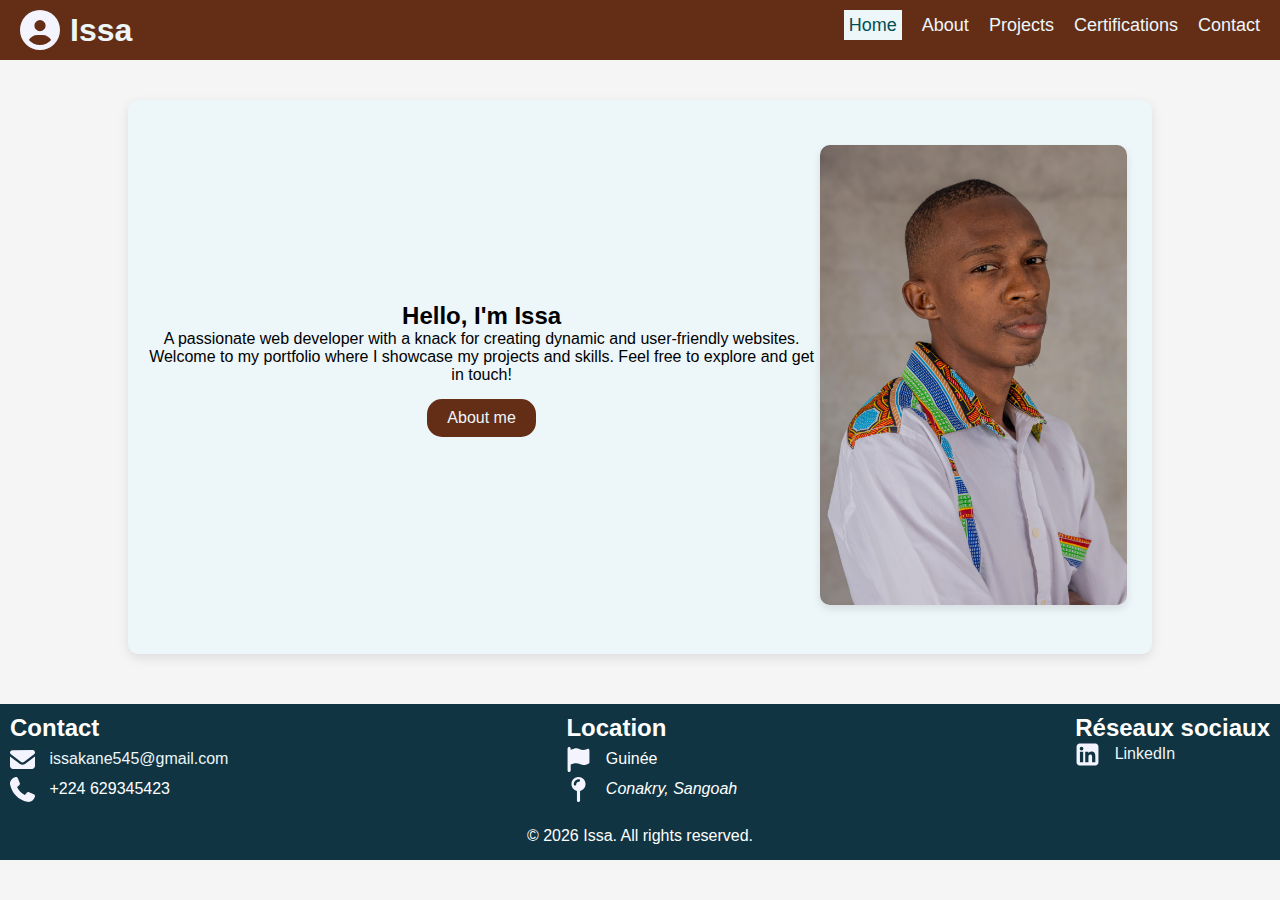
<file: index.html>
<!DOCTYPE html>
<html lang="en">
<head>
  <meta charset="UTF-8">
  <meta name="viewport" content="width=device-width, initial-scale=1.0">
  <link rel="stylesheet" href="assets/css/style.css">
  
  <title>My Portfolio</title>
</head>
<body>
  <header>
    <div class="logo">
      <img src="assets/images/circle-user-solid.svg" alt="My Portfolio">
      <h1>Issa</h1>
    </div>

  
    <div class="menu-icons">
      <img src="assets/images/bars-solid.svg" alt="Open Menu" id="open-menu">
      <img src="assets/images/rectangle-xmark-solid.svg" alt="Close Menu" id="close-menu" class="hidden">
    </div>
  </header>

  <nav id="nav-links" class="hidden">
    <ul>
      <li><a href="index.html">Home</a></li>
      <li><a href="about.html">About</a></li>
      <li><a href="projects.html">Projects</a></li>
      <li><a href="certifications.html">Certifications</a></li>
      <li><a href="get_in_touch.html">Contact</a></li>
    </ul>
  </nav>

  <div id="container">
    <main>
      <section class="main-section">
        <div class="photo-container">
          <img src="assets/images/ISSA.jpg" alt="Issa Photo">
        </div>
        <div class="intro-text">
            <h2>Hello, I'm Issa </h2>
        <p>
          A passionate web developer with a knack for creating dynamic and user-friendly websites.
          Welcome to my portfolio where I showcase my projects and skills.
          Feel free to explore and get in touch!
        </p>
        <div>
            <a href="about.html" class="btn">About me</a>
        </div>
        </div>

      </section>
    </main>
  </div>

  <footer >
  <section>
    <h2 id="contact">Contact</h2>
    <p>
      <a href="mailto:issakane545@gmail.com">
        <img src="assets/images/envelope-solid.svg" alt="Email"> issakane545@gmail.com
      </a>
    </p>
    <p>
      <img src="assets/images/phone-solid.svg" alt="Téléphone"> +224 629345423
    </p>
  </section>

  <section>
    <h2>Location</h2>
    <p>
        <img src="assets/images/flag-solid.svg" alt="Drapeau de la Guinée"> Guinée
    </p>
    <address>
        <img src="assets/images/map-pin-solid.svg" alt=""> Conakry, Sangoah</address>
  </section>

  <section>
    <h2>Réseaux sociaux</h2>
    <ul>
      <li>
        <a href="https://www.linkedin.com/feed/" target="_blank">
          <img src="assets/images/square-linkedin-brands-solid.svg" alt="LinkedIn"> LinkedIn
        </a>
      </li>

    </ul>
  </section>
  <p class="copyright">
    &copy; 2026 Issa. All rights reserved.
  </p>
</footer>

  <script src="assets/js/portofolio.js"></script>
</body>
</html>
</file>
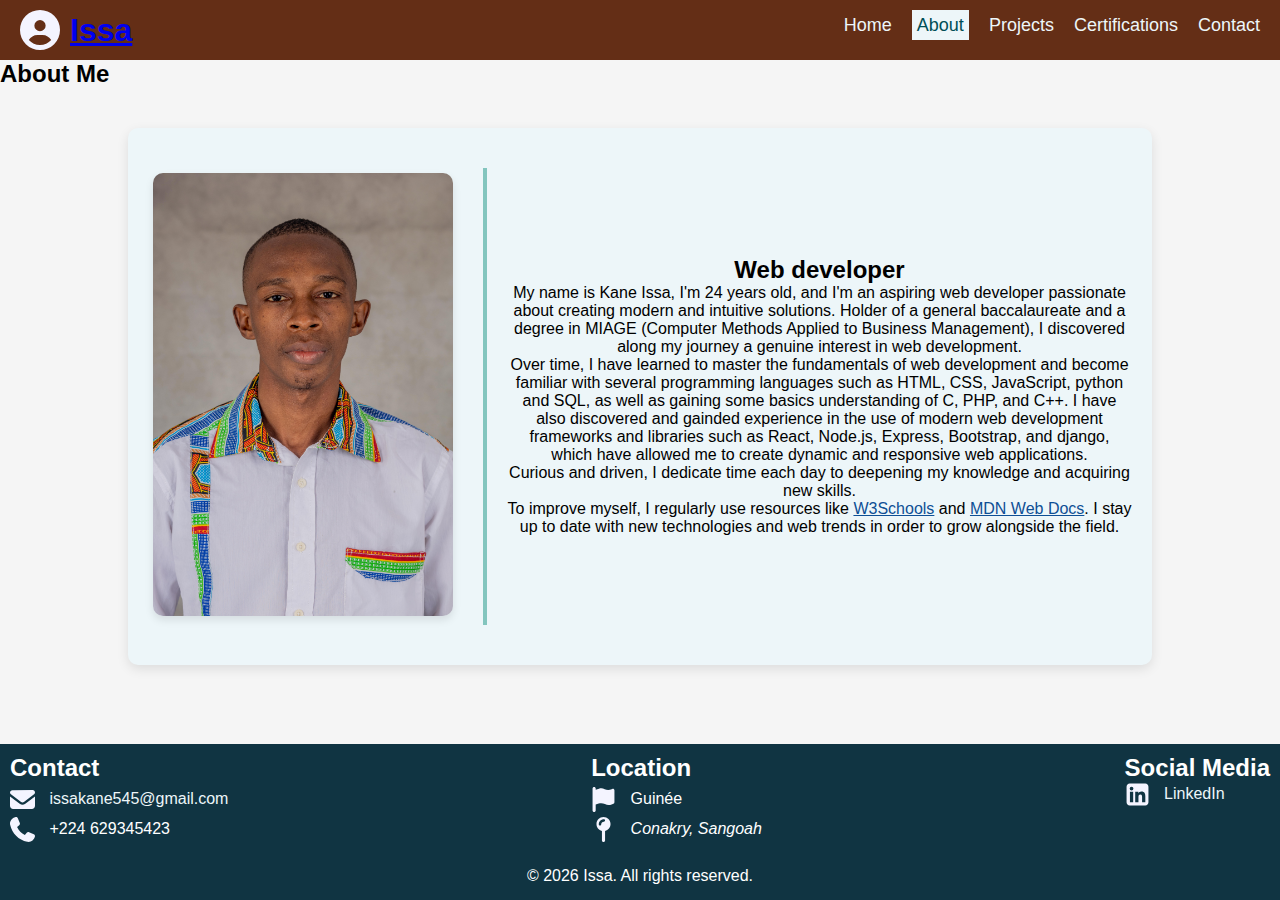
<file: about.html>
<!DOCTYPE html>
<html lang="en">
<head>
    <meta charset="UTF-8">
    <meta name="viewport" content="width=device-width, initial-scale=1.0">
    <link rel="stylesheet" href="assets/css/style.css">
    <title>About</title>
</head>
<body>
    <header>
    <div class="logo">
      <img src="assets/images/circle-user-solid.svg" alt="My Portfolio">
      <a href="index.html"><h1>Issa</h1></a>
    </div>

    <div class="menu-icons">
      <img src="assets/images/bars-solid.svg" alt="Open Menu" id="open-menu">
      <img src="assets/images/rectangle-xmark-solid.svg" alt="Close Menu" id="close-menu" class="hidden">
    </div>
  </header>

  <nav id="nav-links" class="hidden">
    <ul>
      <li><a href="index.html">Home</a></li>
      <li><a href="about.html">About</a></li>
      <li><a href="projects.html">Projects</a></li>
      <li><a href="certifications.html">Certifications</a></li>
      <li><a href="get_in_touch.html">Contact</a></li>
    </ul>
  </nav>
  
    <div class="big-container">
      <main>
    <!-- SECTION ABOUT ME -->
             <h2 class="text-center mb-4">About Me</h2>

     <section class="main-section">
        <div class="photo-container vertical-bar">
            <img src="assets/images/kane.jpg" style="width: 300px;"  alt="Issa Photo">
        </div>
        <div class="about" style="order: 2;">
            <h2>Web developer</h2>
            <p>
                My name is Kane Issa, I'm 24 years old, and I'm an aspiring web developer passionate about creating modern and intuitive solutions.
                Holder of a general baccalaureate and a degree in MIAGE (Computer Methods Applied to Business Management), I discovered along my journey a genuine interest in web development.
                </p>
            <p>
                Over time, I have learned to master the fundamentals of web development and become familiar with several programming languages such as HTML, CSS, JavaScript, python and SQL, as well as gaining some basics understanding of C, PHP, and C++. I have also discovered and gainded experience in the use of modern web development frameworks and libraries such as React, Node.js, Express, Bootstrap, and django, which have allowed me to create dynamic and responsive web applications.
            </p>
            <p>
                Curious and driven, I dedicate time each day to deepening my knowledge and acquiring new skills.
            </p>
            <p>
                To improve myself, I regularly use resources like <a href="https://www.w3schools.com/" target="_blank">W3Schools</a> and <a href="https://developer.mozilla.org/en-US/" target="_blank">MDN Web Docs</a>. I stay up to date with new technologies and web trends in order to grow alongside the field.
            </p>
        </div>
     </section>  

</section>
  </main>

    </div>
  
   <footer class="footer">
  <section>
    <h2 id="contact">Contact</h2>
    <p>
      <a href="mailto:issakane545@gmail.com">
        <img src="assets/images/envelope-solid.svg" alt="Email"> issakane545@gmail.com
      </a>
    </p>
    <p>
      <img src="assets/images/phone-solid.svg" alt="Téléphone"> +224 629345423
    </p>
  </section>

  <section>
    <h2>Location</h2>
    <p>
        <img src="assets/images/flag-solid.svg" alt="Drapeau de la Guinée"> Guinée
    </p>
    <address>
        <img src="assets/images/map-pin-solid.svg" alt=""> Conakry, Sangoah</address>
  </section>

  <section>
    <h2>Social Media</h2>
    <ul>
      <li>
        <a href="https://www.linkedin.com/feed/" target="_blank">
          <img src="assets/images/square-linkedin-brands-solid.svg" alt="LinkedIn"> LinkedIn
        </a>
      </li>

    </ul>
  </section>
  <p class="copyright">
    &copy; 2026 Issa. All rights reserved.
  </p>
</footer>

  <script src="assets/js/portofolio.js"></script>
  <!-- Bootstrap JS (optionnel mais recommandé) -->
<script
  src="https://cdn.jsdelivr.net/npm/bootstrap@5.3.3/dist/js/bootstrap.bundle.min.js"
  integrity="sha384-YvpcrYf0tY3lHB60NNkmXc5s9fDVZLESaAA55NDzOxhy9GkcIdslK1eN7N6jIeHz"
  crossorigin="anonymous"
></script>

</body>
</html>
</file>
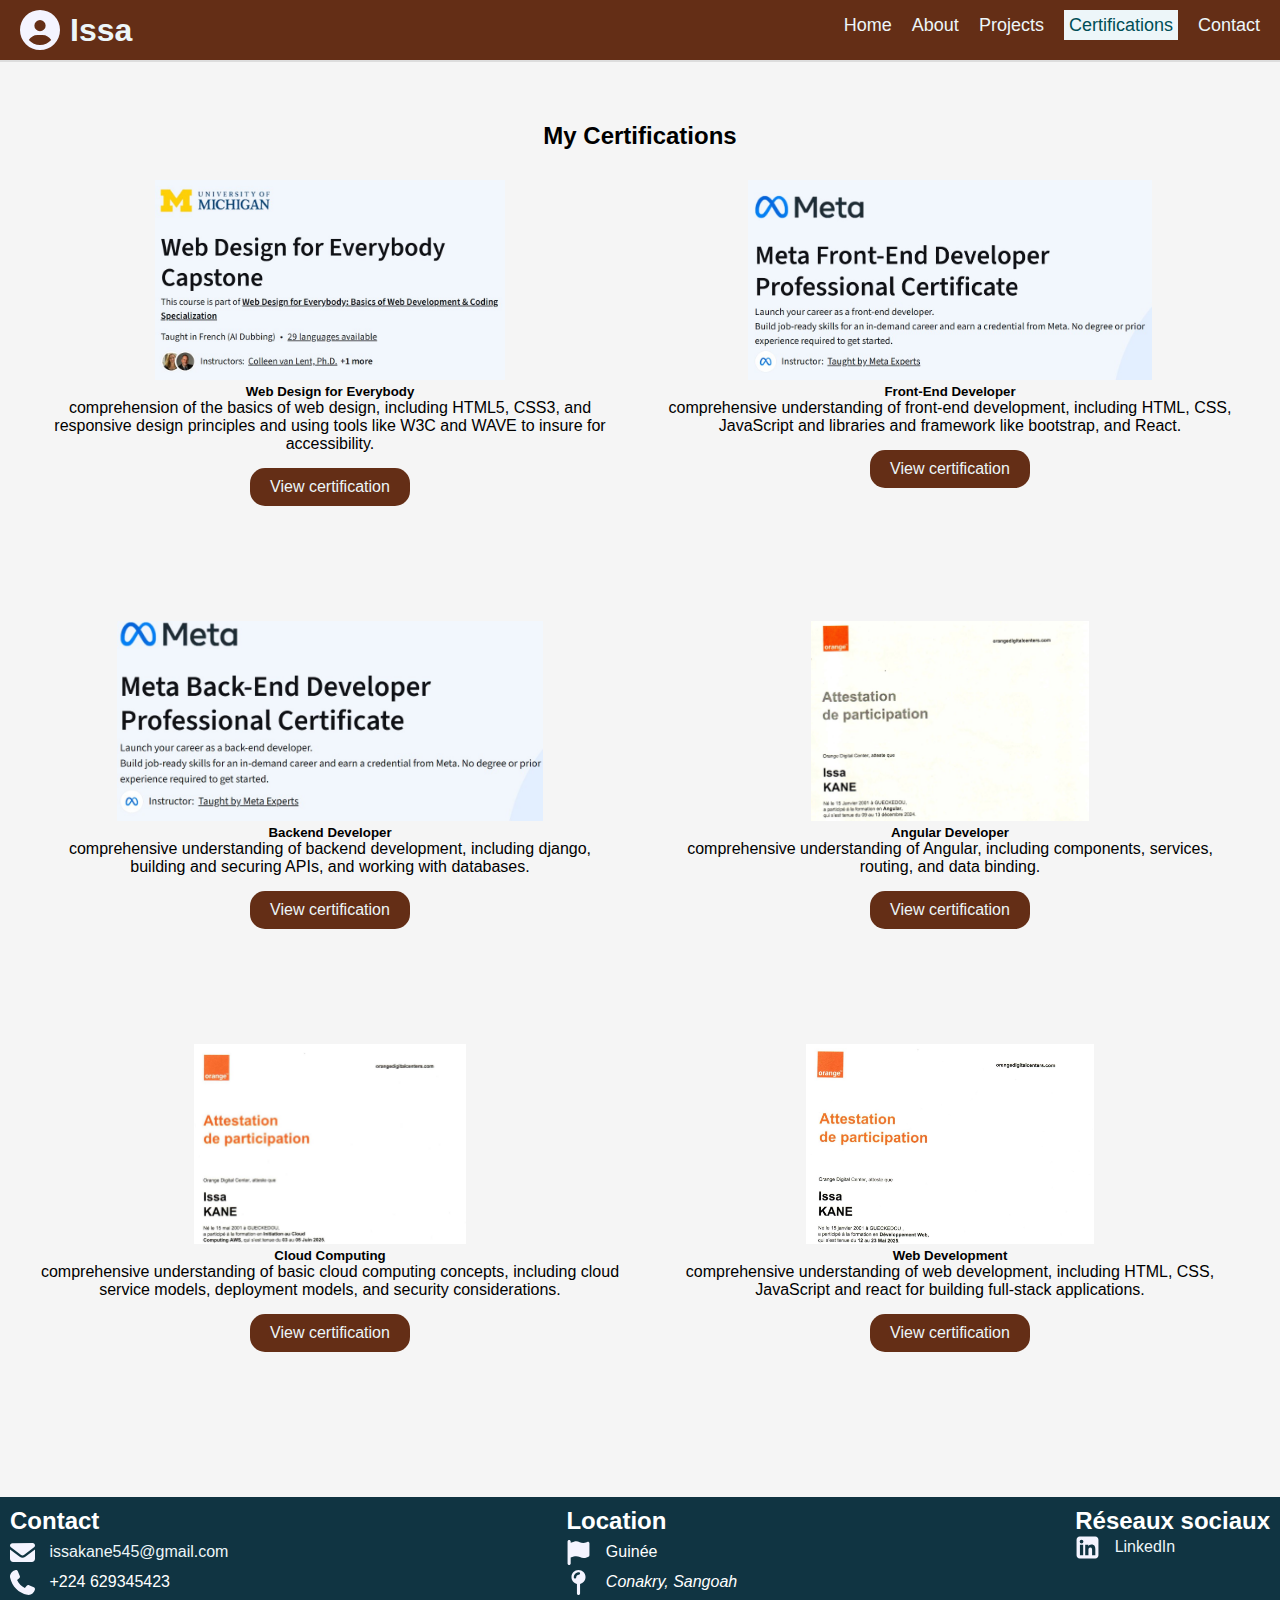
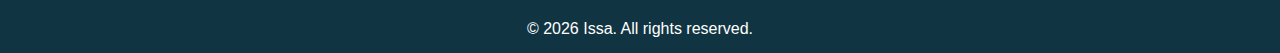
<file: certifications.html>
<!DOCTYPE html>
<html lang="en">
<head>
    <meta charset="UTF-8">
    <meta name="viewport" content="width=device-width, initial-scale=1.0">
    <title>Certifications</title>
    <link rel="stylesheet" href="assets/css/style.css">
</head>
<body>
    <header>
    <div class="logo">
      <img src="assets/images/circle-user-solid.svg" alt="My Portfolio">
      <h1>Issa</h1>
    </div>

    <div class="menu-icons">
      <img src="assets/images/bars-solid.svg" alt="Open Menu" id="open-menu">
      <img src="assets/images/rectangle-xmark-solid.svg" alt="Close Menu" id="close-menu" class="hidden">
    </div>
  </header>

    <nav id="nav-links" class="hidden">
        <ul>
        <li><a href="index.html">Home</a></li>
        <li><a href="about.html">About</a></li>
        <li><a href="projects.html">Projects</a></li>
        <li><a href="certifications.html">Certifications</a></li>
        <li><a href="get_in_touch.html">Contact</a></li>
        </ul>
    </nav>
<div class="big-container">
    <section id="projects" class="container my-5">
        <h2 class="text-center mb-4">My Certifications</h2>

        <div class="row g-4">
            <!--Certification 1-->
            <div>
                <div class="card project-card">
                    <img src="assets/images/michigan_university.jpeg" alt="web design certification">
                    <div>
                        <h5>Web Design for Everybody</h5>
                        <p>
                            comprehension of the basics of web design, including HTML5, CSS3, and responsive design principles and using tools like W3C and WAVE to insure for accessibility.
                        </p>
                        <a href="assets/images/Coursera_michigan_Web_Design_for_Everybody.pdf" class="btn" target="_blank">View certification</a>
                    </div>
                </div>
            </div>
            <!--Certification 2-->
            <div>
                <div class="card project-card">
                    <img src="assets/images/meta_frontend.jpg" alt="front-end certification">
                    <div>
                        <h5>Front-End Developer</h5>
                        <p>
                            comprehensive understanding of front-end development, including HTML, CSS, JavaScript and libraries and framework like bootstrap, and React.
                        </p>
                        <a href="assets/images/Coursera_Meta_Front-End_Developer_(coursera).pdf" class="btn" target="_blank">View certification</a>
                    </div>
                </div>
            </div>
            <!--Certification 3-->
            <div>
                <div class="card project-card">
                    <img src="assets/images/meta_backend.jpg" alt="backend certification">
                    <div>
                        <h5>Backend Developer</h5>
                        <p>
                            comprehensive understanding of backend development, including django, building and securing APIs, and working with databases.
                        </p>
                        <a href="assets/images/Coursera_Meta_Back-End_Developer.pdf" class="btn" target="_blank">View certification</a>
                    </div>
                </div>
            </div>
            <!--Certification 4-->
            <div>
                <div class="card project-card">
                    <img src="assets/images/angular.jpg" alt="angular certification">
                    <div>
                        <h5>Angular Developer</h5>
                        <p>
                            comprehensive understanding of Angular, including components, services, routing, and data binding.
                        </p>
                        <a href="assets/images/ODC_Angular.pdf" class="btn" target="_blank">View certification</a>
                    </div>
                </div>
            </div>
            <!--Certification 5-->
            <div>
                <div class="card project-card">
                    <img src="assets/images/cloud_computing.jpg" alt="cloud computing certification">
                    <div>
                        <h5>Cloud Computing</h5>
                        <p>
                            comprehensive understanding of basic cloud computing concepts, including cloud service models, deployment models, and security considerations.
                        </p>
                        <a href="assets/images/ODC_ATTESTATION_CLOUD_COMPUTING20250526_01264758.pdf" class="btn" target="_blank">View certification</a>
                    </div>
                </div>
            </div>
            <!--Certification 6-->
            <div>
                <div class="card project-card">
                    <img src="assets/images/web_developpement.jpg" alt="web development certification">
                    <div>
                        <h5>Web Development</h5>
                        <p>
                            comprehensive understanding of web development, including HTML, CSS, JavaScript and react for building full-stack applications.
                        </p>
                        <a href="assets/images/ODC_ATTESTATION_DEVELOPPEMENT_WEB20250526_01254725.pdf" class="btn" target="_blank">View certification</a>
                    </div>
                </div>
            </div>
        </div>
    </section>
</div>

   <footer class="footer">
  <section>
    <h2 id="contact">Contact</h2>
    <p>
      <a href="mailto:issakane545@gmail.com">
        <img src="assets/images/envelope-solid.svg" alt="Email"> issakane545@gmail.com
      </a>
    </p>
    <p>
      <img src="assets/images/phone-solid.svg" alt="Téléphone"> +224 629345423
    </p>
  </section>

  <section>
    <h2>Location</h2>
    <p>
        <img src="assets/images/flag-solid.svg" alt="Drapeau de la Guinée"> Guinée
    </p>
    <address>
        <img src="assets/images/map-pin-solid.svg" alt=""> Conakry, Sangoah</address>
  </section>

  <section>
    <h2>Réseaux sociaux</h2>
    <ul>
      <li>
        <a href="https://www.linkedin.com/feed/" target="_blank">
          <img src="assets/images/square-linkedin-brands-solid.svg" alt="LinkedIn"> LinkedIn
        </a>
      </li>

    </ul>
  </section>
  <p class="copyright">
    &copy; 2026 Issa. All rights reserved.
  </p>
</footer>

  <script src="assets/js/portofolio.js"></script>
</body>
</html>
</file>
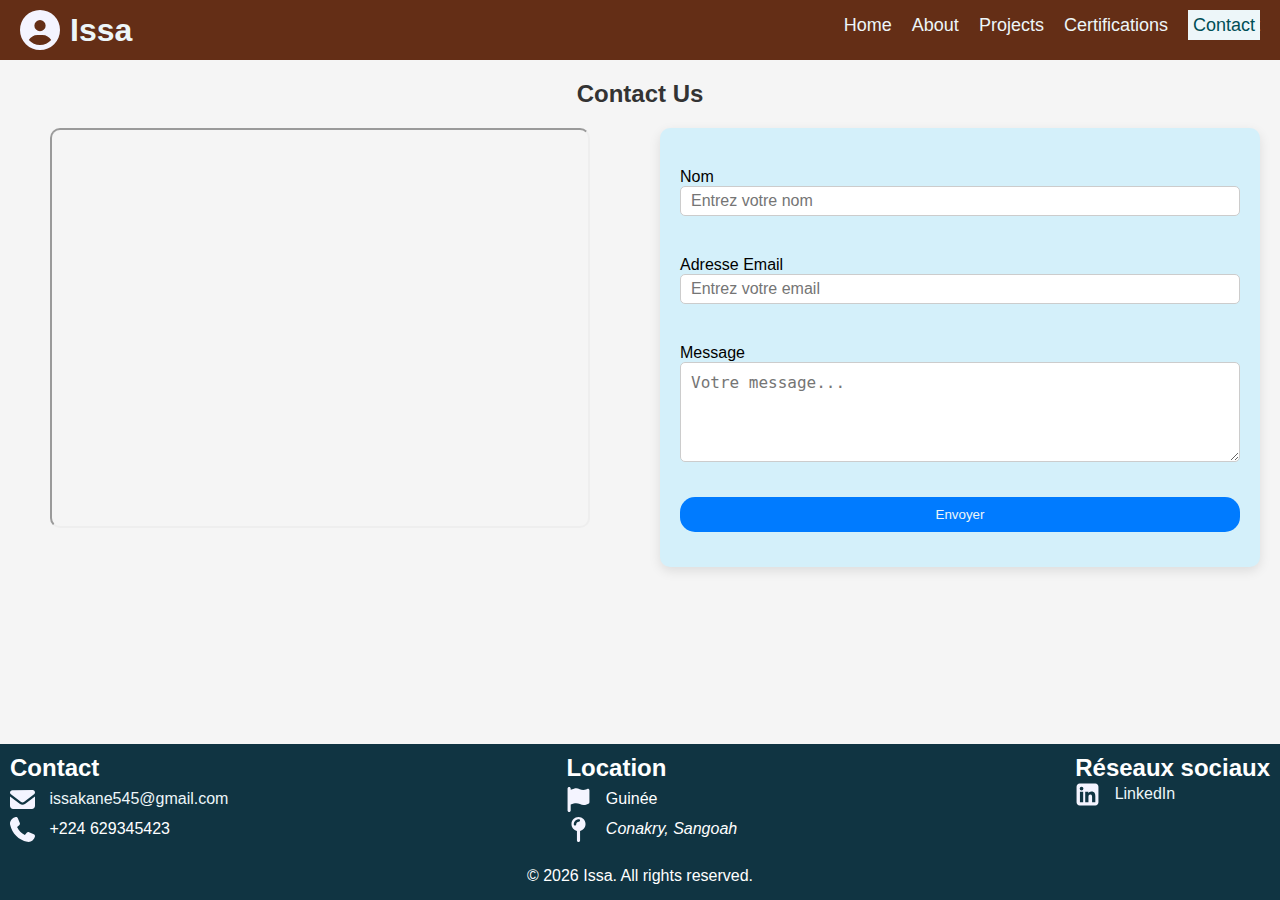
<file: get_in_touch.html>
<!DOCTYPE html>
<html lang="en">
<head>
    <meta charset="UTF-8">
    <meta name="viewport" content="width=device-width, initial-scale=1.0">
    <link rel="stylesheet" href="assets/css/style.css">
   
    <title>get in touch</title>
</head>
<body>
    <header>
    <div class="logo">
      <img src="assets/images/circle-user-solid.svg" alt="My Portfolio">
      <h1>Issa</h1>
    </div>


    <div class="menu-icons">
      <img src="assets/images/bars-solid.svg" alt="Open Menu" id="open-menu">
      <img src="assets/images/rectangle-xmark-solid.svg" alt="Close Menu" id="close-menu" class="hidden">
    </div>
  </header>

  <nav id="nav-links" class="hidden">
    <ul>
      <li><a href="index.html">Home</a></li>
      <li><a href="about.html">About</a></li>
      <li><a href="projects.html">Projects</a></li>
      <li><a href="certifications.html">Certifications</a></li>
      <li><a href="get_in_touch.html">Contact</a></li>
    </ul>
  </nav>
    <div class="big-container">
       <section id="contact" class="py-5 bg-light">
  <div class="container">
    <h2 class="text-center mb-4">Contact Us</h2>
    <div class="row">
      <div class="col-md-6 mb-4 mb-md-0">
        <div class="map-container rounded shadow-sm" style="height: 350px;">
          <iframe src="https://www.google.com/maps/embed?pb=!1m18!1m12!1m3!1d245.8594636458131!2d-13.583425973454164!3d9.616659566017027!2m3!1f0!2f0!3f0!3m2!1i1024!2i768!4f13.1!3m3!1m2!1s0xf1cd570d84de1c5%3A0xd1126803f3ad4c51!2sSangoya%2C%20Conakry%2C%20Guin%C3%A9e!5e0!3m2!1sfr!2ses!4v1762136048301!5m2!1sfr!2ses" 
           allowfullscreen="" 
          loading="lazy" referrerpolicy="no-referrer-when-downgrade">
        </iframe>
        </div>
      </div>

      <div class="col-md-6 form-container">
        <form>
          <div class="mb-3">
            <label for="name" class="form-label">Nom</label>
            <input type="text" class="form-control" id="name" placeholder="Entrez votre nom">
          </div>

          <div class="mb-3">
            <label for="email" class="form-label">Adresse Email</label>
            <input type="email" class="form-control" id="email" placeholder="Entrez votre email">
          </div>

          <div class="mb-3">
            <label for="message" class="form-label">Message</label>
            <textarea class="form-control" id="message" rows="4" placeholder="Votre message..."></textarea>
          </div>

          <button type="submit" class="btn btn-primary w-100">Envoyer</button>
        </form>
      </div>
    </div>
  </div>
</section>

    </div>
   

   <footer>
  <section class="footer">
    <h2 id="contact">Contact</h2>
    <p>
      <a href="mailto:issakane545@gmail.com">
        <img src="assets/images/envelope-solid.svg" alt="Email"> issakane545@gmail.com
      </a>
    </p>
    <p>
      <img src="assets/images/phone-solid.svg" alt="Téléphone"> +224 629345423
    </p>
  </section>

  <section>
    <h2>Location</h2>
    <p>
        <img src="assets/images/flag-solid.svg" alt="Drapeau de la Guinée"> Guinée
    </p>
    <address>
        <img src="assets/images/map-pin-solid.svg" alt=""> Conakry, Sangoah</address>
  </section>

  <section>
    <h2>Réseaux sociaux</h2>
    <ul>
      <li>
        <a href="https://www.linkedin.com/feed/" target="_blank">
          <img src="assets/images/square-linkedin-brands-solid.svg" alt="LinkedIn"> LinkedIn
        </a>
      </li>

    </ul>
  </section>
  <p class="copyright">
    &copy; 2026 Issa. All rights reserved.
  </p>
</footer>

  <script src="assets/js/portofolio.js"></script>
</body>
</html>
</file>
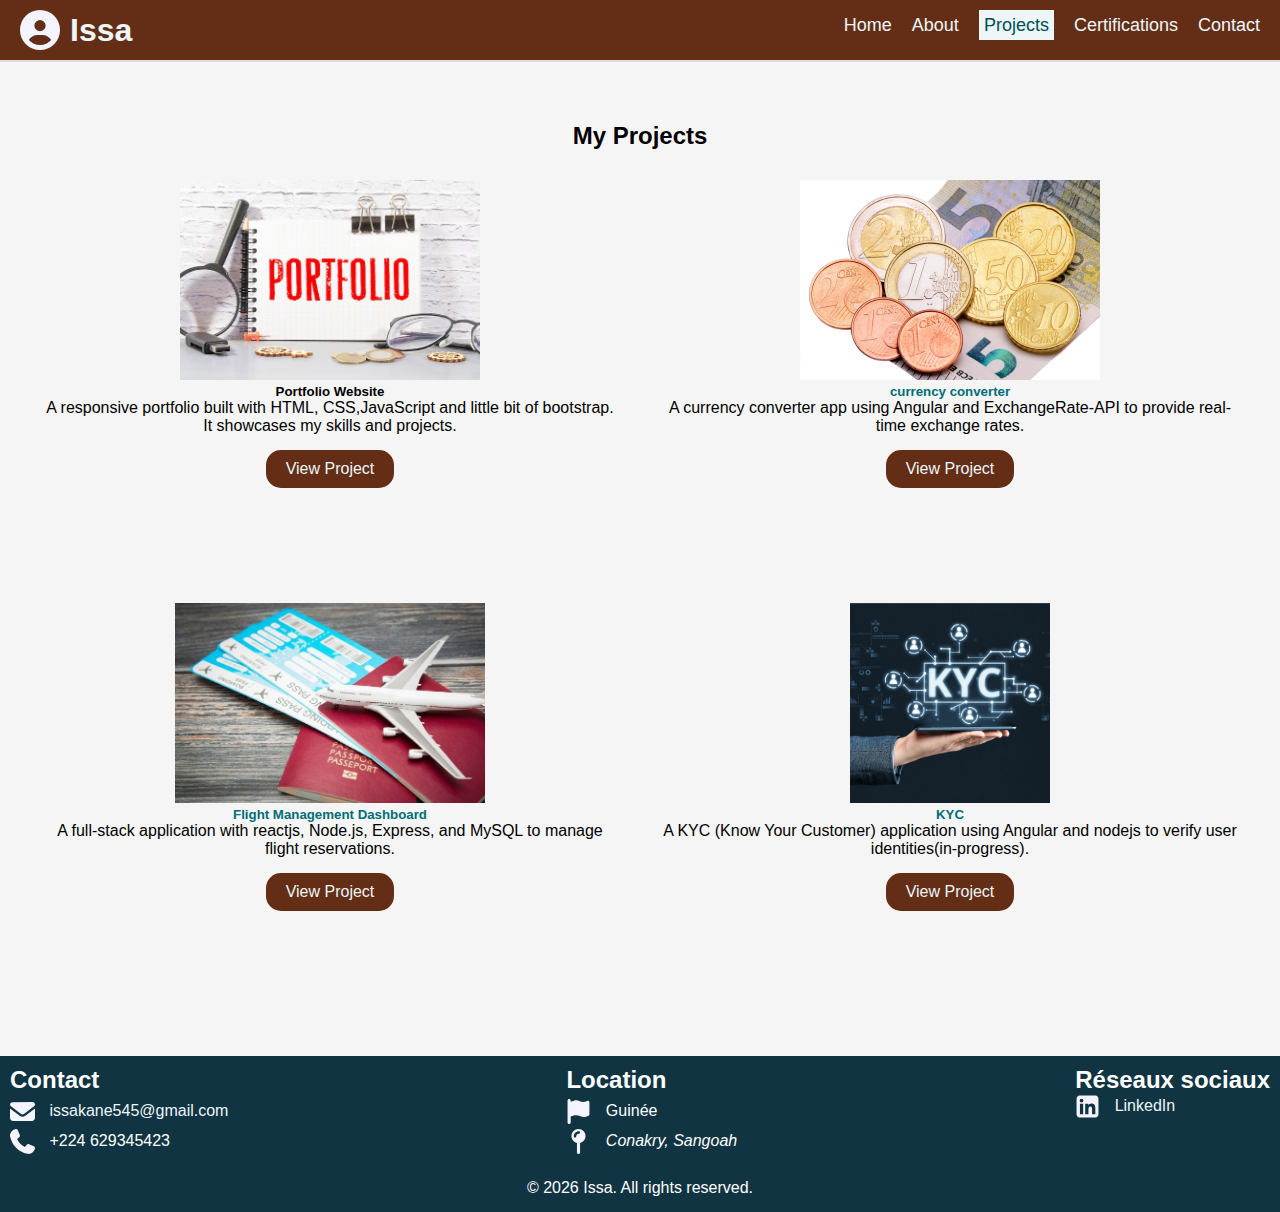
<file: projects.html>
<!DOCTYPE html>
<html lang="en">
<head>
    <meta charset="UTF-8">
    <meta name="viewport" content="width=device-width, initial-scale=1.0">
    <link rel="stylesheet" href="assets/css/style.css">

    <title>Projects</title>
</head>
<body>
    <header>
    <div class="logo">
      <img src="assets/images/circle-user-solid.svg" alt="My Portfolio">
      <h1>Issa</h1>
    </div>

  
    <div class="menu-icons">
      <img src="assets/images/bars-solid.svg" alt="Open Menu" id="open-menu">
      <img src="assets/images/rectangle-xmark-solid.svg" alt="Close Menu" id="close-menu" class="hidden">
    </div>
  </header>

  <nav id="nav-links" class="hidden">
    <ul>
      <li><a href="index.html">Home</a></li>
      <li><a href="about.html">About</a></li>
      <li><a href="projects.html">Projects</a></li>
      <li><a href="certifications.html">Certifications</a></li>
      <li><a href="get_in_touch.html">Contact</a></li>
    </ul>
  </nav>
    <div class="big-container">
      <section id="projects" class="container my-5">
  <h2 class="text-center mb-4">My Projects</h2>

  <div class="row g-4">
    <!-- Project 1 -->
    <div>
      <div class="card project-card">
        <img src="assets/images/text-portfolio.jpg" alt="Project 1">
        <div>
          <h5>Portfolio Website</h5>
          <p>
            A responsive portfolio built with HTML, CSS,JavaScript and little bit of bootstrap. It showcases my skills and projects.
          </p>
          <a href="#" class="btn" target="_blank">View Project</a>
        </div>
      </div>
    </div>

    <!-- Project 2 -->
    <div>
      <div class="card project-card">
        <img src="assets/images/convertisseur_monnaie.jpg" class="card-img-top" alt="Project 2">
        <div class="card-body">
          <h5 class="card-title">currency converter</h5>
          <p class="card-text">
            A currency converter app using Angular and ExchangeRate-API to provide real-time exchange rates.
          </p>
          <a href="#" class="btn" target="_blank">View Project</a>
        </div>
      </div>
    </div>

    <!-- Project 3 -->
    <div>
      <div class="card project-card">
        <img src="assets/images/comment-payer-moins-cher-un-billet-davion.jpg" class="card-img-top" alt="Project 3">
        <div class="card-body">
          <h5 class="card-title">Flight Management Dashboard</h5>
          <p class="card-text">
            A full-stack application with reactjs, Node.js, Express, and MySQL to manage flight reservations.
          </p>
          <a href="https://reservationproject-83dextgwl-issa-kanes-projects.vercel.app/" class="btn" target="_blank">View Project</a>
        </div>
      </div>
    </div>
    <!--Project 4-->
    <div>
      <div class="card project-card">
        <img src="assets/images/KYC_glossary_EN_thumbnail.jpeg" class="card-img-top" alt="Project 4">
        <div class="card-body">
          <h5 class="card-title">KYC</h5>
          <p class="card-text">
            A KYC (Know Your Customer) application using Angular and nodejs to verify user identities(in-progress).
            </p>
            <a href="#" class="btn" target="_blank">View Project</a>

  </div>
      </div>
    </div>
  </div>

  
</section>

    </div>
  

   <footer class="footer">
  <section>
    <h2 id="contact">Contact</h2>
    <p>
      <a href="mailto:issakane545@gmail.com">
        <img src="assets/images/envelope-solid.svg" alt="Email"> issakane545@gmail.com
      </a>
    </p>
    <p>
      <img src="assets/images/phone-solid.svg" alt="Téléphone"> +224 629345423
    </p>
  </section>

  <section>
    <h2>Location</h2>
    <p>
        <img src="assets/images/flag-solid.svg" alt="Drapeau de la Guinée"> Guinée
    </p>
    <address>
        <img src="assets/images/map-pin-solid.svg" alt=""> Conakry, Sangoah</address>
  </section>

  <section>
    <h2>Réseaux sociaux</h2>
    <ul>
      <li>
        <a href="https://www.linkedin.com/feed/" target="_blank">
          <img src="assets/images/square-linkedin-brands-solid.svg" alt="LinkedIn"> LinkedIn
        </a>
      </li>

    </ul>
  </section>
  <p class="copyright">
    &copy; 2026 Issa. All rights reserved.
  </p>
</footer>

  <script src="assets/js/portofolio.js"></script>
</body>
</html>
</file>
<file: assets/css/style.css>
/* Reset et base */
* {
  margin: 0;
  padding: 0;
  box-sizing: border-box;
}

body {
  font-family: 'Poppins', sans-serif;
  background-color: #f5f5f5;
  display: flex;
  flex-direction: column;
  min-height: 100vh;
}
.big-container{
    flex: 1;
}

/* Header */
header {
  display: flex;
  justify-content: space-between;
  align-items: center;
  background-color: #642E16;
  color: #EDF6F9;
  padding: 10px 20px;
}

.logo {
  display: flex;
  align-items: center;
  gap: 10px;
}

.logo img {
  width: 40px;
  height: 40px;
}
img[src$=".svg"]
{
  filter: invert(1) sepia(1) saturate(5) hue-rotate(180deg);
}

/* Menu icons */
.menu-icons img, footer img {
  width: 30px;
  height: 30px;
  cursor: pointer;
}

.hidden {
  display: none;
}

/* Navigation */
nav {
  background-color: #004E56;
  transition: all 0.3s ease;
}

nav ul {
  list-style: none;
  text-align: center;
  padding: 15px 0;
}

nav ul li {
  margin: 10px 0;
}

nav ul li a {
  color: #fff;
  text-decoration: none;
  font-size: 18px;
  font-weight: 500;
}
.about a{
  color: #0e4f95;
}

/* Image section */
.photo-container {
  text-align: center;
  margin: 20px auto;
  width: 80%;
}

.photo-container img {
  width: 100%;
  border-radius: 10px;
  box-shadow: 0 4px 8px rgba(0, 0, 0, 0.1);
}
section{
    text-align: center;
}
.btn{
    display: inline-block;
    margin: 15px 0;
    padding: 10px 20px;
    background-color: #642E16;
    color:#EDF6F9;
    text-decoration: none;
    border-radius: 15px;
    font-weight: 500;
}

/* Footer */
footer {
  display: block;
  text-align: center;
  padding: 10px;
  background-color: #103442;
  color: #fff;
  margin-top: 10px;
}
footer p {
  margin: 5px 0;
}
footer a {
  color: #EDF6F9;
  text-decoration: none;
}
footer a:hover {
  text-decoration: underline;
}
footer img {
  width: 25px;
  height: 25px;
  margin-right: 10px;
  vertical-align: middle;
}
nav a:hover{
  text-decoration: underline;
}
.active{
  background-color: #EDF6F9;
  padding: 5px;
  color: #004E56;
}

/* projects*/

.progress-bar {
  transition: width 2s ease-in-out;
  font-weight: bold;
}


#skills h2 {
  font-weight: 700;
  color: #333;
}

.skill h5 {
  font-weight: 600;
  margin-bottom: 8px;
  color: #444;
}

 #projects {
  background-color: #f5f5f5;
  padding: 60px 20px;
  border-top: 2px solid #ddd;
}

.project-card {
  transition: transform 0.3s ease, box-shadow 0.3s ease;
  border-radius: 10px;
  overflow: hidden;
  margin: 30px 0;
}

.project-card:hover {
  transform: translateY(-10px);
  box-shadow: 0 8px 16px rgba(0, 0, 0, 0.2);
}

.project-card img {
  height: 200px;
  object-fit: cover;
}

.card-title {
  color: #006d77;
  font-weight: bold;
}
/* contact */
#contact h2 {
  font-weight: 600;
  color: #333;
  margin: 20px 0;
}

#contact .map-container iframe {
  border-radius: 10px;
}

#contact form .btn {
  background-color: #007bff;
  border: none;
  transition: 0.3s;
}

#contact form .btn:hover {
  background-color: #0056b3;
}
  form{
    display: grid;
    grid-template-columns: 1fr;
    gap: 20px;
    background-color: #d4f0fa;
    padding: 20px;
    border-radius: 10px;
    box-shadow: 0 4px 12px rgba(0, 0, 0, 0.1);
  }
  .mb-3{
    display: flex;
    flex-direction: column;
    align-items: flex-start;
    width: 100%;
    margin-top: 20px;
  }
  iframe{
    width: 90%;
    height: 400px;
  }
  input{
    width: 100%;
    height: 30px;
    padding: 10px;
    border: 1px solid #ccc;
    border-radius: 5px;
    font-size: 16px;

  }
  textarea{
    width: 100%;
    height: 100px;
    padding: 10px;
    border: 1px solid #ccc;
    border-radius: 5px;
    font-size: 16px;
  }
  
  @media screen and (max-width: 750px) {
  .map-container {
    display: none;
  }
}



/* ---------- Responsive ---------- */


/* Desktop */
@media screen and (min-width: 750px) {
  .menu-icons {
    display: none;
  }

  nav {
    display: block !important;
  }

  nav ul {
    display: flex;
    justify-content: center;
    gap: 25px;
    padding: 15px 0;
  }

  nav ul li {
    margin: 0;
  }
   header {
    position: relative;
  }

  nav {
    position: absolute;
    top: 0;
    right: 20px;
    background: none;
  }

  nav ul {
    display: flex;
    gap: 20px;
    align-items: center;
    margin: 0;
  }


  .copyright{
    margin-top: 20px;
    text-align: center;
    width: 100%;
  }
  footer ul{
    list-style: none;
  }

  nav ul li a {
    color: #EDF6F9;
    font-weight: 500;
  }
  .main-section{
    display: flex;
    justify-content: center;
    align-items: center;
    width: 80%;
    background-color: #EDF6F9;
    padding: 20px;
    box-shadow: 0 4px 12px rgba(0, 0, 0, 0.1);
    border-radius: 10px;
    margin: 40px auto;
  }
    .photo-container{
        width: 50vw;
        order: 2;
        border: #83C5BE;
        padding: 5px ;
        border-radius: 10px;
    }
    .vertical-bar{
        border-right: 4px solid #83C5BE;
        margin-right: 20px;
        padding-right: 30px;
        border-radius: 0;
    }

  footer{
    text-align: left; 
    display: flex;
    justify-content: space-between;
    align-items: flex-start;
    width: 100%;
    flex-wrap: wrap;
  }
  footer section{
    text-align: left;
  }
  
  .row{
    margin-bottom: 30px;
    display: grid;
    grid-template-columns: 1fr 1fr;
    gap: 40px;
    padding: 0 20px;
  }


  /* bootstrap */
#skills{
    display: grid;
    grid-template-columns: 1fr 1fr;
    gap: 40px;   
  }
 
}
</file>
